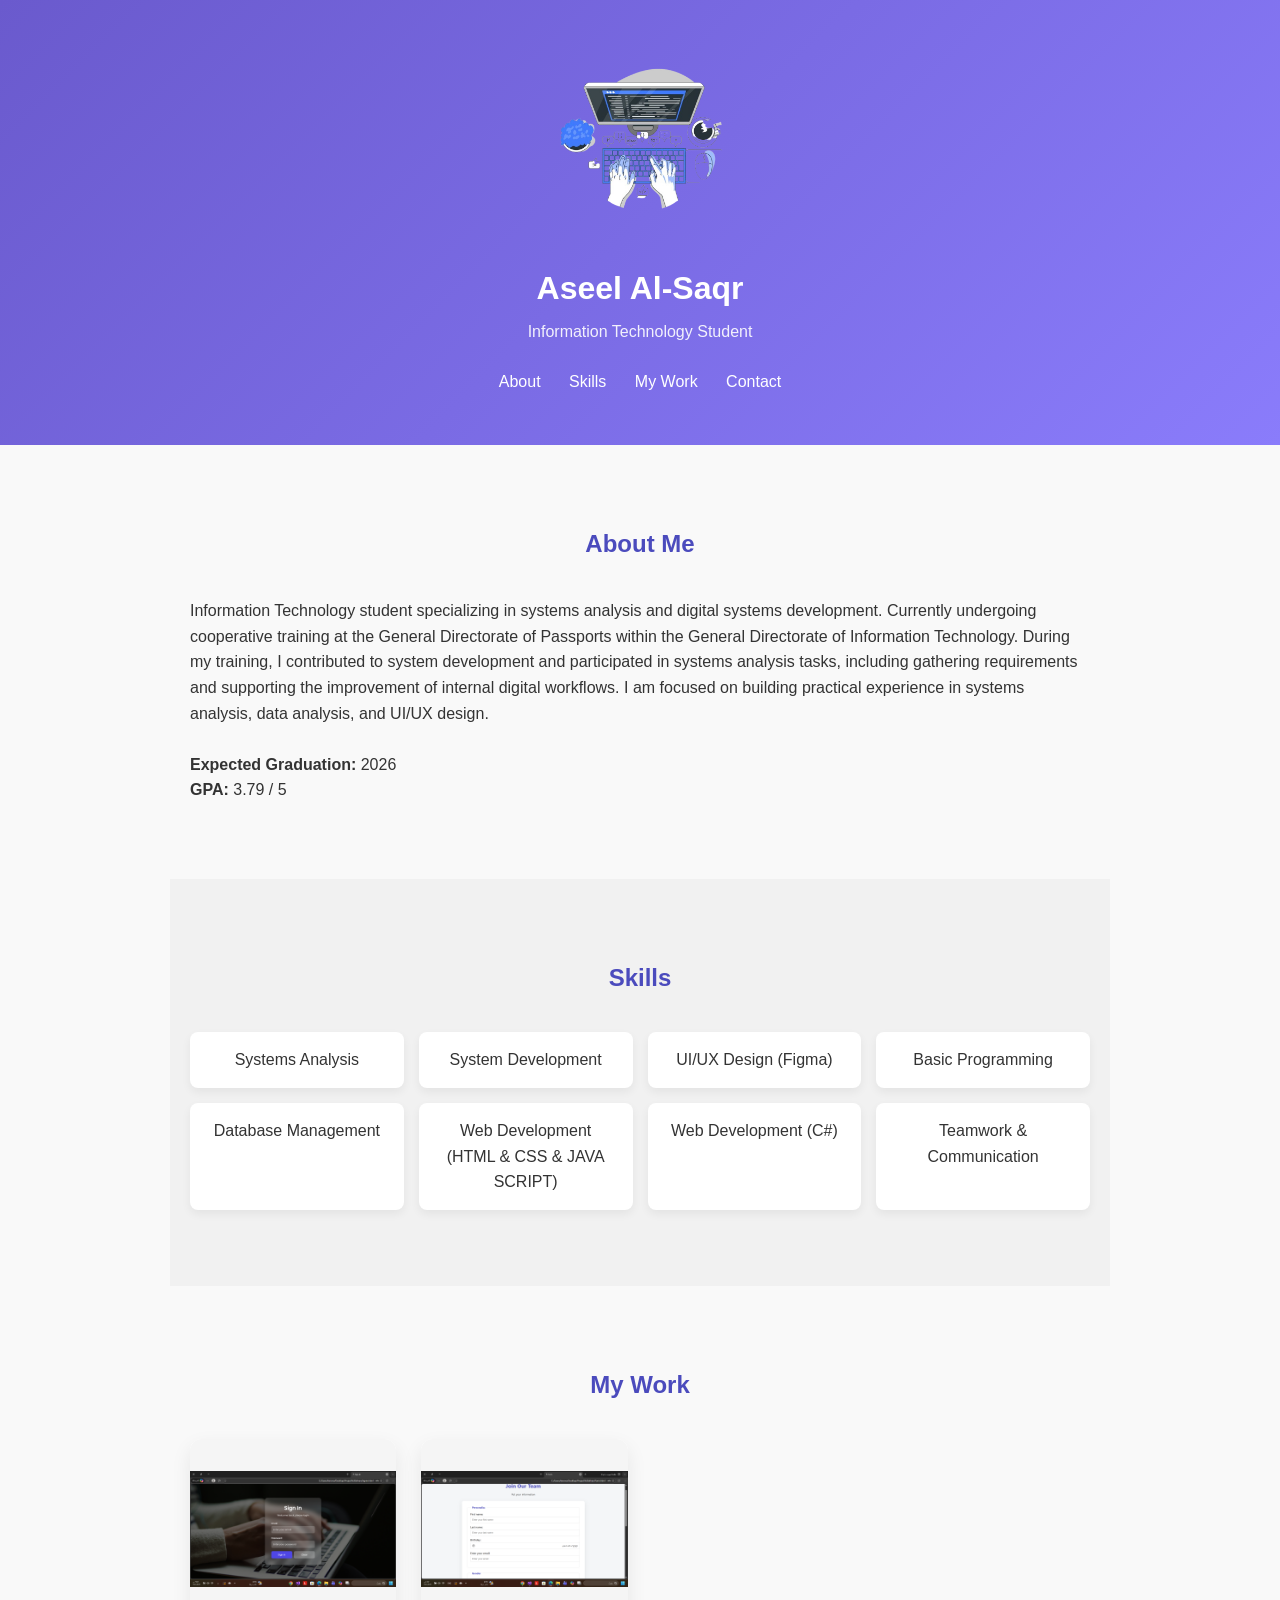
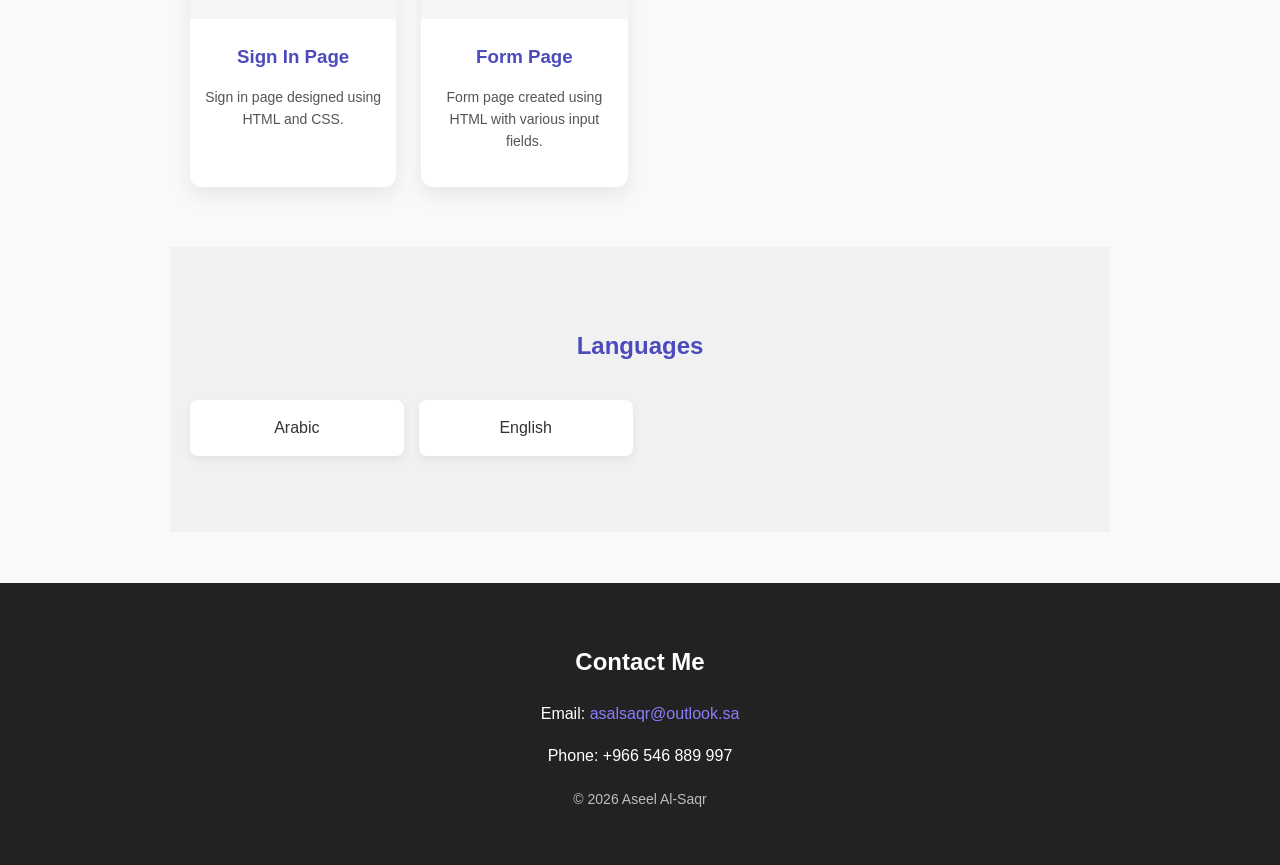
<file: index.html>
<!DOCTYPE html>
<html lang="en">
<head>
    <meta charset="UTF-8">
    <title>Aseel Al-Saqr</title>
    <link rel="icon" type="image/jpg" href="titllogo.jpg">
    <meta name="description" content="Aseel Al-Saqr, Information Technology student at Princess Nourah University.">
    <meta name="viewport" content="width=device-width, initial-scale=1.0">

    <!-- CSS -->
    <link rel="stylesheet" href="style.css">
</head>

<body>

    <!-- Header -->
    <header class="header">
        <img src="mylogo.png" alt="Aseel Logo" class="logo">
        <h1>Aseel Al-Saqr</h1>
        <p>Information Technology Student</p>

        <nav>
            <a href="#about">About</a>
            <a href="#skills">Skills</a>
            <a href="#portfolio">My Work</a>
            <a href="#contact">Contact</a>
        </nav>
    </header>

    <!-- About -->
    <section id="about" class="section ">
        <h2>About Me</h2>
        <p>
            Information Technology student specializing in systems analysis and digital systems development. Currently undergoing cooperative training at the General Directorate of Passports within the General Directorate of Information Technology.

            During my training, I contributed to system development and participated in systems analysis tasks, including gathering requirements and supporting the improvement of internal digital workflows.

            I am focused on building practical experience in systems analysis, data analysis, and UI/UX design.
             <br><br>
    <strong>Expected Graduation:</strong> 2026<br>
    <strong>GPA:</strong> 3.79 / 5
        </p>
    </section>

    <!-- Skills -->
    <section id="skills" class="section gray">
        <h2>Skills</h2>
        <ul class="skills-list">
            <li>Systems Analysis</li>
            <li>System Development</li>
            <li>UI/UX Design (Figma)</li>
            <li>Basic Programming</li>
            <li>Database Management</li>
            <li>Web Development (HTML & CSS & JAVA SCRIPT)</li>
            <li>Web Development (C#)</li>
            <li>Teamwork & Communication</li>
        </ul>
    </section>

    <!-- Portfolio -->
    <section id="portfolio" class="section">
        <h2>My Work</h2>

        <div class="portfolio-grid">
            <!-- Project 1 -->
            <div class="project">
                <img src="signinimg.png" alt="Sign In Page Project">
                <h3>Sign In Page</h3>
                <p>Sign in page designed using HTML and CSS.</p>
            </div>


            <!-- Project 2 -->
            <div class="project">
                <img src="formimg.png" alt="Form Page Project">
                <h3>Form Page</h3>
                <p>Form page created using HTML with various input fields.</p>
            </div>

        </div>
    </section>


    </section>
    <section id="skills" class="section gray">
        <h2>Languages</h2>
        <ul class="skills-list">
            <li>Arabic</li>
            <li>English</li>
        </ul>
    </section>
    <br><br>
    <!-- Contact -->
    <footer id="contact" class="footer">
        <h2>Contact Me</h2>
        <p>Email: <a href="mailto:asalsaqr@outlook.sa">asalsaqr@outlook.sa</a></p>
        <p>Phone: +966 546 889 997</p>
        <p class="copyright">© 2026 Aseel Al-Saqr</p>
    </footer>

</body>
</html>
</file>
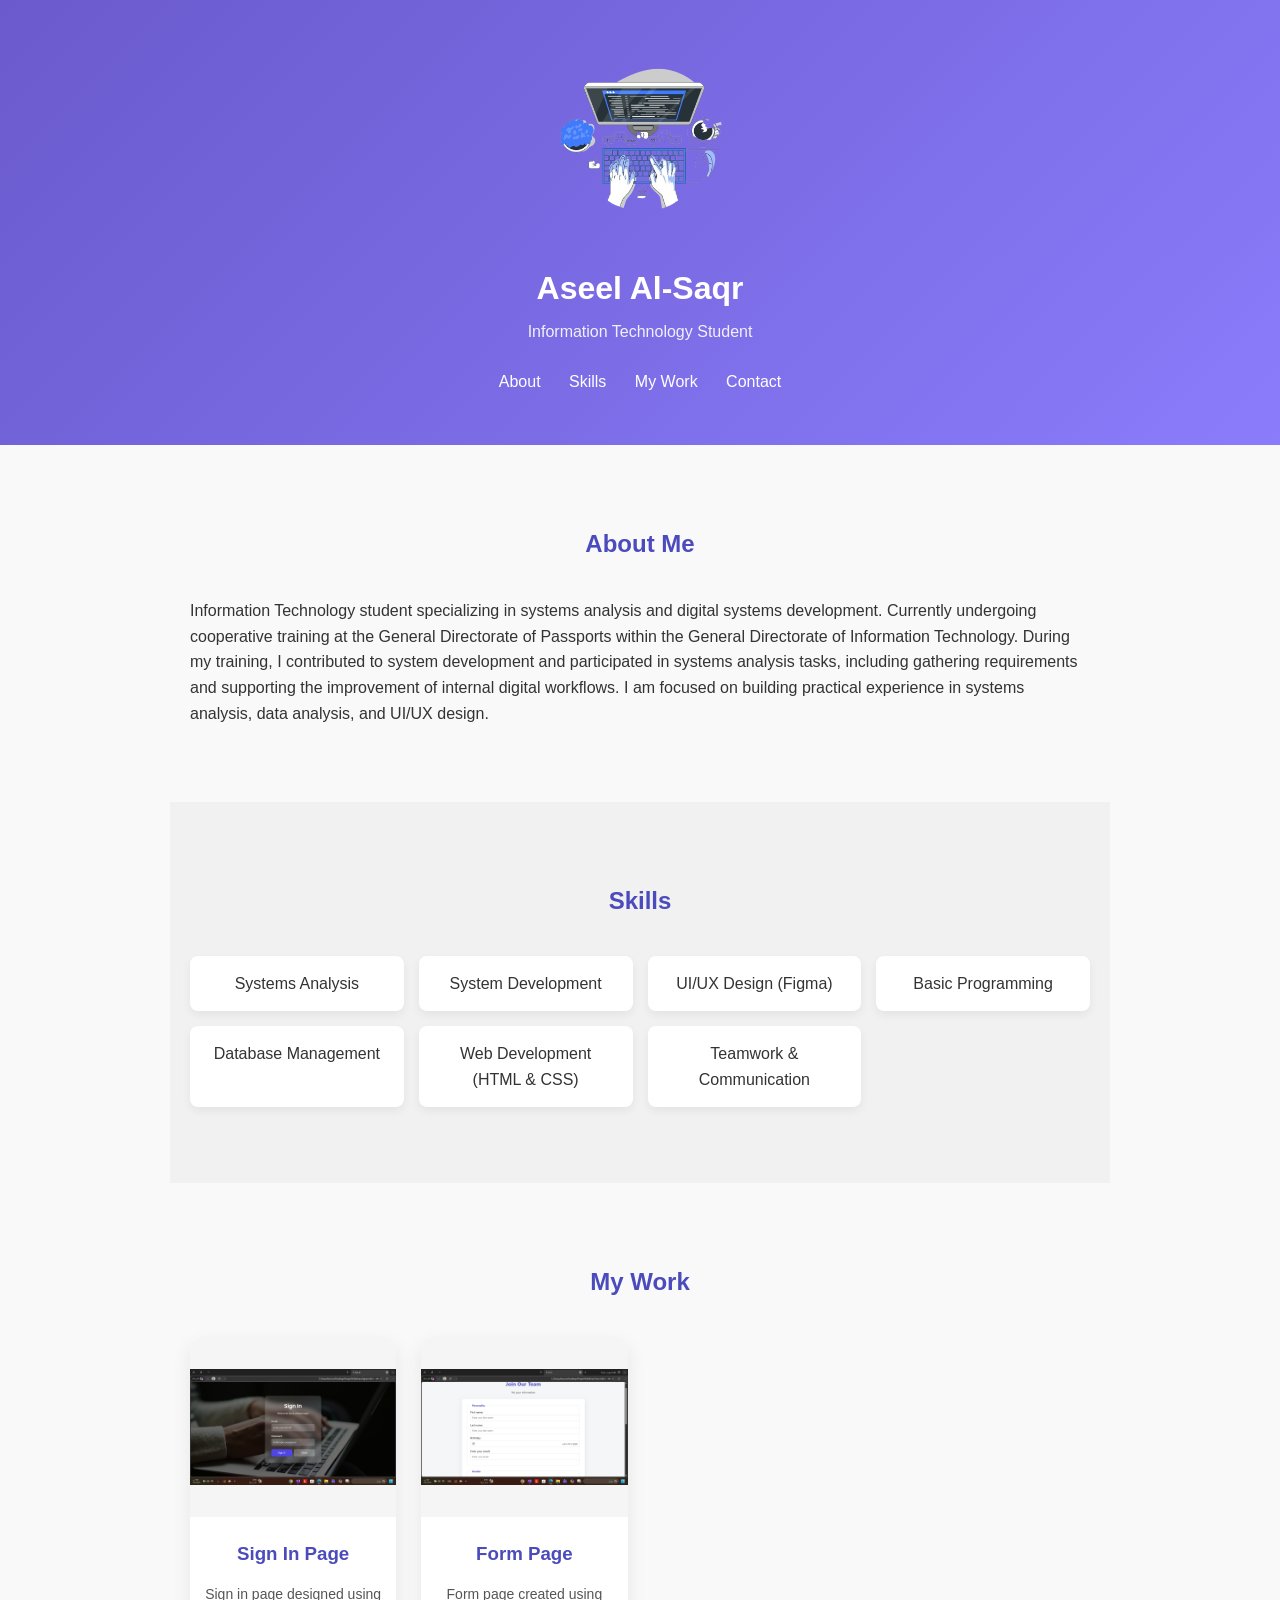
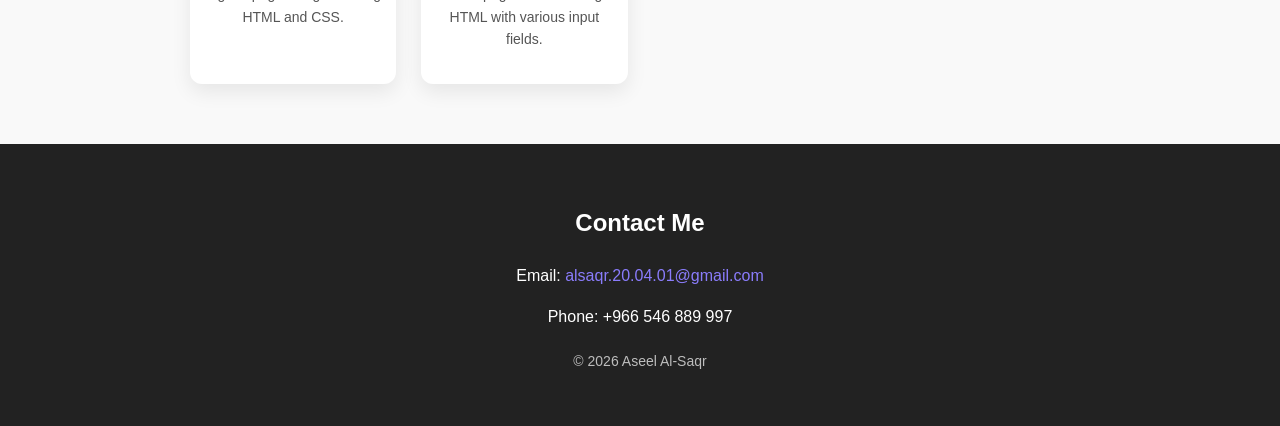
<file: index.html.html>
<!DOCTYPE html>
<html lang="en">
<head>
    <meta charset="UTF-8">
    <title>Aseel Al-Saqr</title>
    <link rel="icon" type="image/jpg" href="titllogo.jpg">
    <meta name="description" content="Aseel Al-Saqr, Information Technology student at Princess Nourah University.">
    <meta name="viewport" content="width=device-width, initial-scale=1.0">

    <!-- CSS -->
    <link rel="stylesheet" href="style.css">
</head>

<body>

    <!-- Header -->
    <header class="header">
        <img src="mylogo.png" alt="Aseel Logo" class="logo">
        <h1>Aseel Al-Saqr</h1>
        <p>Information Technology Student</p>

        <nav>
            <a href="#about">About</a>
            <a href="#skills">Skills</a>
            <a href="#portfolio">My Work</a>
            <a href="#contact">Contact</a>
        </nav>
    </header>

    <!-- About -->
    <section id="about" class="section ">
        <h2>About Me</h2>
        <p>
            Information Technology student specializing in systems analysis and digital systems development. Currently undergoing cooperative training at the General Directorate of Passports within the General Directorate of Information Technology.

            During my training, I contributed to system development and participated in systems analysis tasks, including gathering requirements and supporting the improvement of internal digital workflows.

            I am focused on building practical experience in systems analysis, data analysis, and UI/UX design.
        </p>
    </section>

    <!-- Skills -->
    <section id="skills" class="section gray">
        <h2>Skills</h2>
        <ul class="skills-list">
            <li>Systems Analysis</li>
            <li>System Development</li>
            <li>UI/UX Design (Figma)</li>
            <li>Basic Programming</li>
            <li>Database Management</li>
            <li>Web Development (HTML & CSS)</li>
            <li>Teamwork & Communication</li>
        </ul>
    </section>

    <!-- Portfolio -->
    <section id="portfolio" class="section">
        <h2>My Work</h2>

        <div class="portfolio-grid">
            <!-- Project 1 -->
            <div class="project">
                <img src="signinimg.png" alt="Sign In Page Project">
                <h3>Sign In Page</h3>
                <p>Sign in page designed using HTML and CSS.</p>
            </div>


            <!-- Project 2 -->
            <div class="project">
                <img src="formimg.png" alt="Form Page Project">
                <h3>Form Page</h3>
                <p>Form page created using HTML with various input fields.</p>
            </div>

        </div>
    </section>

    <!-- Contact -->
    <footer id="contact" class="footer">
        <h2>Contact Me</h2>
        <p>Email: <a href="mailto:asalsaqr@outlook.sa">alsaqr.20.04.01@gmail.com</a></p>
        <p>Phone: +966 546 889 997</p>
        <p class="copyright">© 2026 Aseel Al-Saqr</p>
    </footer>

</body>
</html>
</file>
<file: style.css>
﻿
body {
    margin: 0;
    font-family: 'Segoe UI', Tahoma, sans-serif;
    background-color: #f9f9f9;
    color: #333;
    line-height: 1.6;
}

/* Header*/

.header {
    text-align: center;
    padding: 50px 20px;
    background: linear-gradient(135deg, #6a5acd, #8a7cfb);
    color: white;
}

.logo {
    width: 180px;
    margin-bottom: 15px;
}

.header h1 {
    margin: 10px 0 5px;
}

.header p {
    margin: 0;
    font-size: 16px;
    opacity: 0.9;
}

.header nav {
    margin-top: 25px;
}

    .header nav a {
        color: white;
        margin: 0 12px;
        text-decoration: none;
        font-weight: 500;
    }

        .header nav a:hover {
            text-decoration: underline;
        }

/*Sections*/

.section {
    max-width: 900px;
    margin: auto;
    padding: 60px 20px;
}

    .section h2 {
        text-align: center;
        margin-bottom: 35px;
        color: #4b4bbd;
    }

.gray {
    background-color: #f1f1f1;
}

/*Skills*/

.skills-list {
    list-style: none;
    padding: 0;
    display: grid;
    grid-template-columns: repeat(auto-fit, minmax(200px, 1fr));
    gap: 15px;
}

    .skills-list li {
        background: white;
        padding: 15px;
        text-align: center;
        border-radius: 8px;
        font-weight: 500;
        box-shadow: 0 4px 10px rgba(0,0,0,0.06);
    }

/*Portfolio*/

.portfolio-grid {
    display: grid;
    grid-template-columns: repeat(auto-fit, minmax(250px, 1fr));
    gap: 25px;
}

.project {
    background-color: white;
    border-radius: 12px;
    overflow: hidden;
    text-align: center;
    box-shadow: 0 8px 20px rgba(0,0,0,0.08);
    transition: transform 0.3s ease, box-shadow 0.3s ease;
}

    .project:hover {
        transform: translateY(-6px);
        box-shadow: 0 12px 28px rgba(0,0,0,0.15);
    }

    .project img {
        width: 100%;
        height: 180px;
        object-fit: contain;
        background-color: #f5f5f5;
    }

    .project h3 {
        margin: 15px 0 8px;
        color: #4b4bbd;
    }

    .project p {
        font-size: 14px;
        padding: 0 15px 20px;
        color: #555;
    }

/*Footer*/

.footer {
    background-color: #222;
    color: white;
    text-align: center;
    padding: 40px 20px;
}

    .footer h2 {
        margin-bottom: 20px;
    }

    .footer a {
        color: #8a7cfb;
        text-decoration: none;
    }

        .footer a:hover {
            text-decoration: underline;
        }

.copyright {
    margin-top: 20px;
    font-size: 14px;
    opacity: 0.7;
}

/*Responsive*/

/* الجوالات الصغيرة */
@media (max-width: 479px) {
    .logo {
        width: 100px;
    }

    .header nav a {
        display: block;
        margin: 8px 0;
    }

    .header h1 {
        font-size: 20px;
    }

    .header p {
        font-size: 12px;
    }

    .section {
        padding: 30px 15px;
    }

    .skills-list {
        grid-template-columns: 1fr;
        gap: 10px;
    }

    .portfolio-grid {
        grid-template-columns: 1fr;
        gap: 15px;
    }

    .project img {
        height: 140px;
    }
}

/* الجوالات العادية */
@media (min-width: 480px) and (max-width: 767px) {
    .logo {
        width: 130px;
    }

    .header nav a {
        display: inline-block;
        margin: 0 8px;
    }

    .skills-list {
        grid-template-columns: 1fr;
        gap: 12px;
    }

    .portfolio-grid {
        grid-template-columns: 1fr;
        gap: 18px;
    }
}


/* اجهزة التابلت الي من سامسونق و الشركات الثانيه المصغره */
@media (min-width: 768px) and (max-width: 991px) {
    .logo {
        width: 150px;
    }

    .skills-list {
        grid-template-columns: repeat(2, 1fr);
    }

    .portfolio-grid {
        grid-template-columns: repeat(2, 1fr);
    }
}

/* الايبادات و الابتوبات الي حجمها صفير */
@media (min-width: 992px) and (max-width: 1199px) {
    .skills-list {
        grid-template-columns: repeat(3, 1fr);
    }

    .portfolio-grid {
        grid-template-columns: repeat(3, 1fr);
    }
}

/* للابتوبات و الكمبيوترات الكبيرة */
@media (min-width: 1200px) {
    .skills-list {
        grid-template-columns: repeat(4, 1fr);
    }

    .portfolio-grid {
        grid-template-columns: repeat(4, 1fr);
    }
}
</file>
